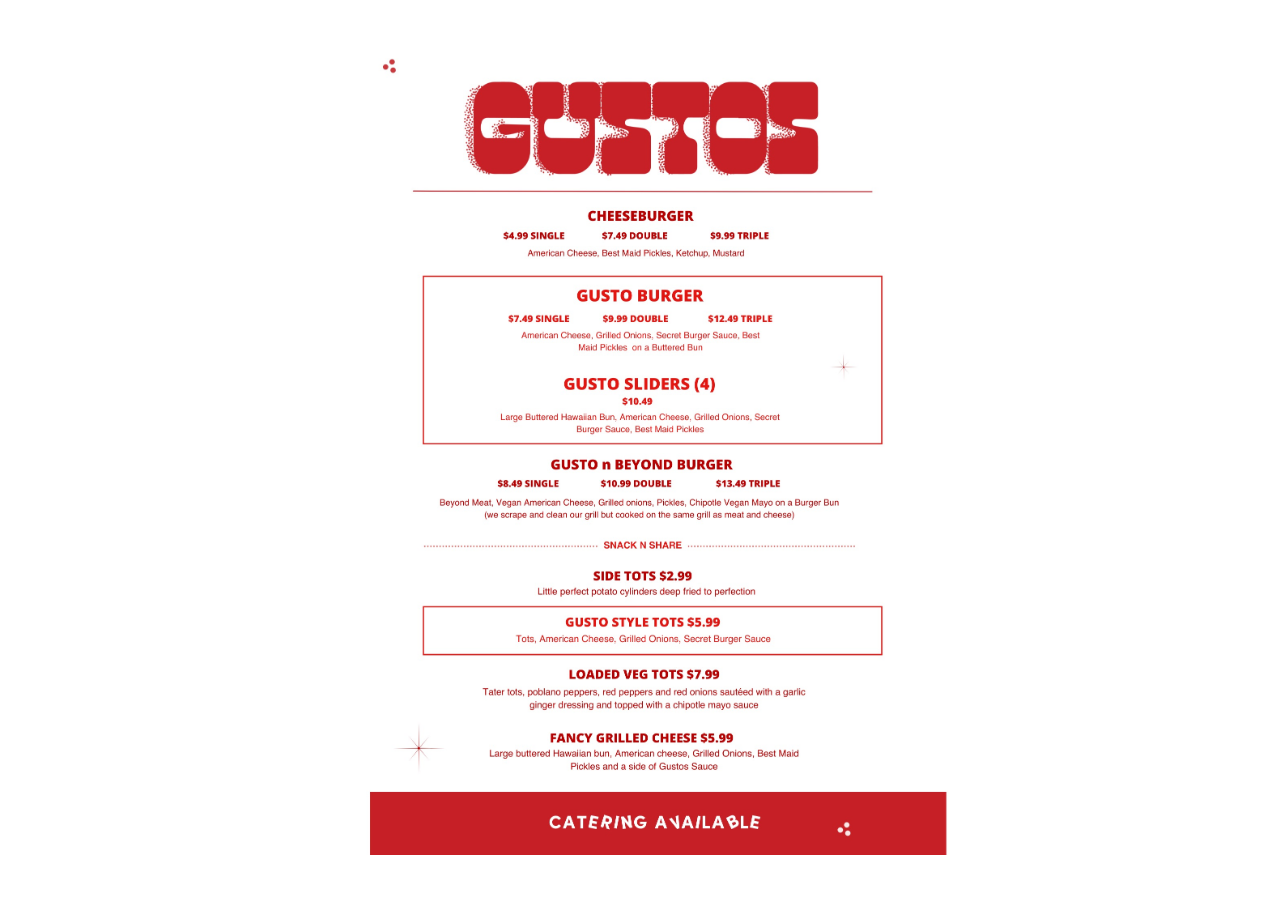
<file: menu4.html>
<!DOCTYPE html>
<html lang="en">

<head>
    <meta charset="UTF-8">
    <meta http-equiv="X-UA-Compatible" content="IE=edge">
    <meta name="viewport" content="width=device-width, initial-scale=1.0">
    <title>GUSTOS Menu</title>
    <link href="css/menu4.css" rel="stylesheet" type="text/css">
    <link href="https://fonts.googleapis.com/css?family=Quicksand:300,500" rel="stylesheet">
    <link rel="icon" type="image/png" href="img/1B501E88E3900178.png">
</head>

<body>
    
    <div class="main-container">
        <div class="background-image">
            <img src="img/E988584B-6B8A-479F-B400-EAABA761C9C7.jpeg">
            <!-- <a href="index.html#contact" class="dryce"></a> -->
        </div>
    </div>
    <a href="index.html#header" class="dryce"></a>
</body>

</html>
</file>
<file: css/menu4.css>
/************
    COMMON
************/

* {
    box-sizing: border-box;
}

::-webkit-scrollbar {
    display: none;
}

html {
    margin: 0;
    padding: 0;
}

body {
    margin: auto;
    padding: 0;
    /* color: #a63c3c; */
    background-color: white;
}

.main-container {
    display: flex;
    align-items: center;
    justify-content: center;
    height: 100vh;
    width: 100vw;
}

.background-image {
    /* background-color: #a63c3c; */
    display: flex;
    justify-content: center;
    align-items: center;
    height: 95vh;
    /* border-left: 2px solid #a63c3c;
    border-right: 2px solid #a63c3c; */
    padding: 0 1%;
    /* border: 2px solid #a63c3c; */
    border-radius: 25px;
}

.background-image img {
    width: 100%;
    height: 90vh;
    /* margin-right: 4%; */
    /* border-radius: 25px; */
}

.dryce {
    /* display: flex; */
    background-color: transparent;
    /* background-color: #C5242A; */
    z-index: 2;
    position: absolute;
    top: 9%;
    left: 36.5%;
    height: 150px;
    min-height: 87px;
    width: 25%;
    min-width: 450px;
}



@media screen and (min-width: 280px) and (max-width: 355px) {
    .dryce {
        /* display: flex; */
        background-color: transparent;
        /* background-color: #C5242A; */
        z-index: 2;
        position: absolute;
        top: 9%;
        left: 23.5%;
        height: 88px;
        min-height: 87px;
        max-height: 89px;
        width: 25%;
        min-width: 150px;
    }
}

@media screen and (min-width: 355px) and (max-width: 360px) {
    .dryce {
        /* display: flex; */
        background-color: transparent;
        /* background-color: #C5242A; */
        z-index: 2;
        position: absolute;
        top: 9%;
        left: 23.5%;
        height: 88px;
        min-height: 87px;
        max-height: 89px;
        width: 25%;
        min-width: 190px;
    }
}

@media screen and (min-width: 361px) and (max-width: 480px) {
    .background-image {
        margin: 0 4% !important;
        padding: 0 2% !important;
    }

    .box {
        height: 15px;
        width: 25px !important;
    }

    .dryce {
        /* display: flex; */
        background-color: transparent;
        /* background-color: #C5242A; */
        z-index: 2;
        position: absolute;
        top: 9%;
        left: 10.5%;
        height: 88px;
        min-height: 87px;
        max-height: 89px;
        width: 25%;
        min-width: 300px;
    }
}

@media screen and (min-width: 821px) and (max-width: 915px) {
    .background-image {
        display: flex;
        justify-content: center;
        align-items: center;
        margin: 0 4%;
        padding: 0 1%;
    }

    .box {
        /* background-color: #a63c3c; */
        height: 15px;
        width: 40px;
    }

    .dryce {
        /* display: flex; */
        background-color: transparent;
        /* background-color: #C5242A; */
        z-index: 2;
        position: absolute;
        top: 9%;
        left: 24.5%;
        height: 150px;
        width: 25%;
        min-width: 466px;
    }
}

@media screen and (min-width:719px) and (max-width: 820px) {
    .dryce {
        /* display: flex; */
        background-color: transparent;
        /* background-color: #C5242A; */
        z-index: 2;
        position: absolute;
        top: 9%;
        left: 22.5%;
        height: 88px;
        min-height: 130px;
        max-height: 89px;
        width: 56%;
    }
}

@media screen and (min-width: 482px) and (max-width: 718px) {
    .dryce {
        /* display: flex; */
        background-color: transparent;
        /* background-color: #C5242A; */
        z-index: 2;
        position: absolute;
        top: 9%;
        left: 22.5%;
        height: 88px;
        /* min-height: 130px; */
        max-height: 89px;
        width: 56%;
    }
}
</file>
